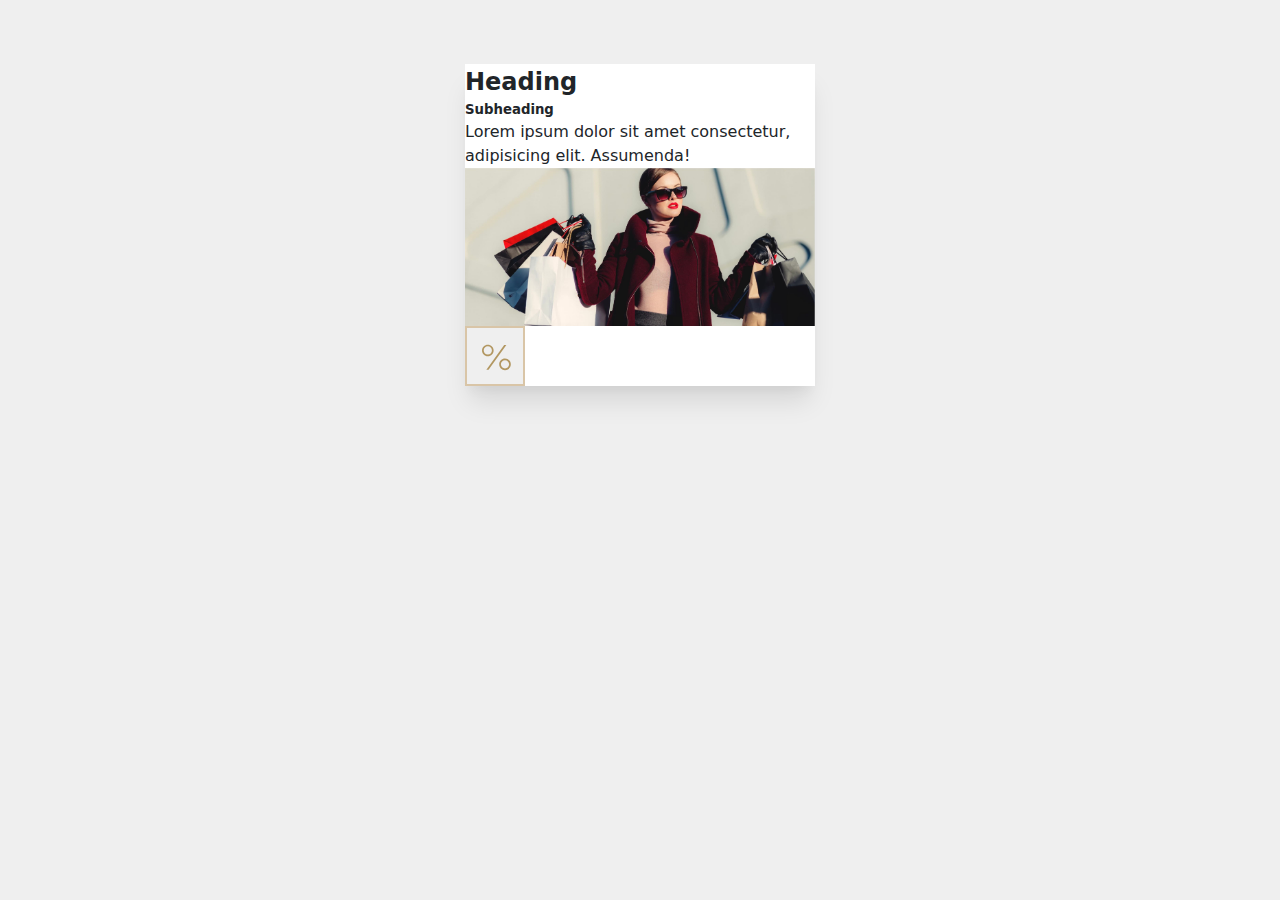
<file: 03. Rotated Logo/assets/index.html>
<!DOCTYPE html>
<html lang="en">
  <head>
    <meta charset="UTF-8" />
    <meta name="viewport" content="width=device-width, initial-scale=1.0" />
    <meta http-equiv="X-UA-Compatible" content="ie=edge" />
    <title>Rotated logo</title>
    <link rel="stylesheet" href="css/reset.css" />
    <link rel="stylesheet" href="css/styles.css" />
  </head>
  <body>
    <div class="card-wrapper">
      <div class="card">
        <div class="content">
          <h2>Heading</h2>
          <h5>Subheading</h5>
          <p>
            Lorem ipsum dolor sit amet consectetur, adipisicing elit. Assumenda!
          </p>
          <img class="image" src="img/fashion.jpg" alt="Girl with bags" />
          <div class="icon">
            <svg viewBox="40 40 40 40">
              <path
                d="M71.113,73.8239 C73.611,73.8239 75.689,71.7829 75.689,69.2829 C75.689,66.8179 73.611,64.7069 71.113,64.7069 C68.648,64.7069 66.535,66.8179 66.535,69.2829 C66.535,71.7829 68.648,73.8239 71.113,73.8239 L71.113,73.8239 Z M71.113,62.8409 C74.738,62.8409 77.59,65.6569 77.59,69.2829 C77.59,72.9099 74.738,75.7599 71.113,75.7599 C67.487,75.7599 64.671,72.9099 64.671,69.2829 C64.671,65.6569 67.487,62.8409 71.113,62.8409 L71.113,62.8409 Z M50.413,75.3729 L70.197,47.9139 L72.627,47.9139 L52.842,75.3729 L50.413,75.3729 Z M52.032,58.4399 C54.532,58.4399 56.573,56.3629 56.573,53.8629 C56.573,51.3989 54.532,49.2869 52.032,49.2869 C49.567,49.2869 47.456,51.3989 47.456,53.8629 C47.456,56.3629 49.567,58.4399 52.032,58.4399 L52.032,58.4399 Z M52.032,47.4209 C55.658,47.4209 58.475,50.2729 58.475,53.8629 C58.475,57.4189 55.658,60.3409 52.032,60.3409 C48.406,60.3409 45.59,57.4189 45.59,53.8629 C45.59,50.2729 48.406,47.4209 52.032,47.4209 L52.032,47.4209 Z"
                id="Fill-2"
                fill="#B29761"
              ></path>
            </svg>
          </div>
        </div>
      </div>
    </div>
  </body>
</html>
</file>
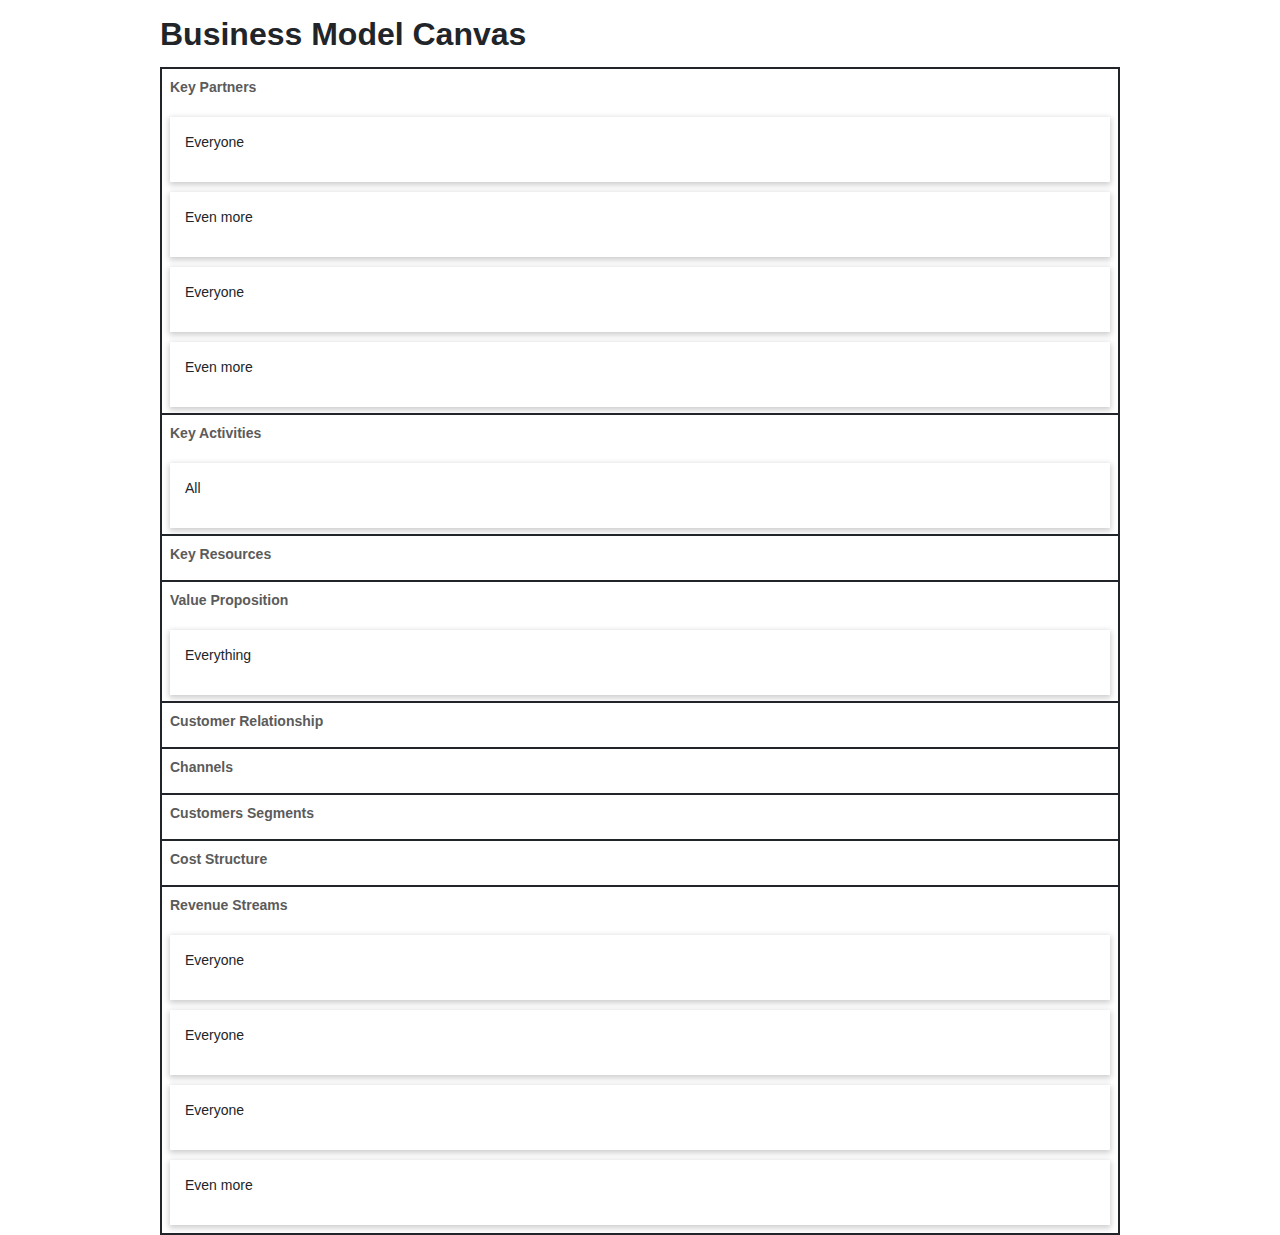
<file: 04. Business Model Canvas/assets/index.html>
<!DOCTYPE html>
<html lang="en">
  <head>
    <meta charset="UTF-8" />
    <meta name="viewport" content="width=device-width, initial-scale=1.0" />
    <meta http-equiv="X-UA-Compatible" content="ie=edge" />
    <title>Rotated logo</title>
    <link rel="stylesheet" href="css/reset.css" />
    <link rel="stylesheet" href="css/styles.css" />
  </head>
  <body>
    <div class="wrapper">
      <h1>Business Model Canvas</h1>
      <section class="bmc">
        <article>
          <h3>Key Partners</h3>
          <ul class="notes">
            <li class="note">Everyone</li>
            <li class="note">Even more</li>
            <li class="note">Everyone</li>
            <li class="note">Even more</li>
          </ul>
        </article>
        <article>
          <h3>Key Activities</h3>
          <ul class="notes">
            <li class="note">All</li>
          </ul>
        </article>
        <article>
          <h3>Key Resources</h3>
        </article>
        <article>
          <h3>Value Proposition</h3>
          <ul class="notes">
            <li class="note">Everything</li>
          </ul>
        </article>
        <article>
          <h3>Customer Relationship</h3>
        </article>
        <article>
          <h3>Channels</h3>
        </article>
        <article>
          <h3>Customers Segments</h3>
        </article>
        <article>
          <h3>Cost Structure</h3>
        </article>
        <article>
          <h3>Revenue Streams</h3>
          <ul class="notes">
            <li class="note">Everyone</li>
            <li class="note">Everyone</li>
            <li class="note">Everyone</li>
            <li class="note">Even more</li>
          </ul>
        </article>
      </section>
    </div>
  </body>
</html>
</file>
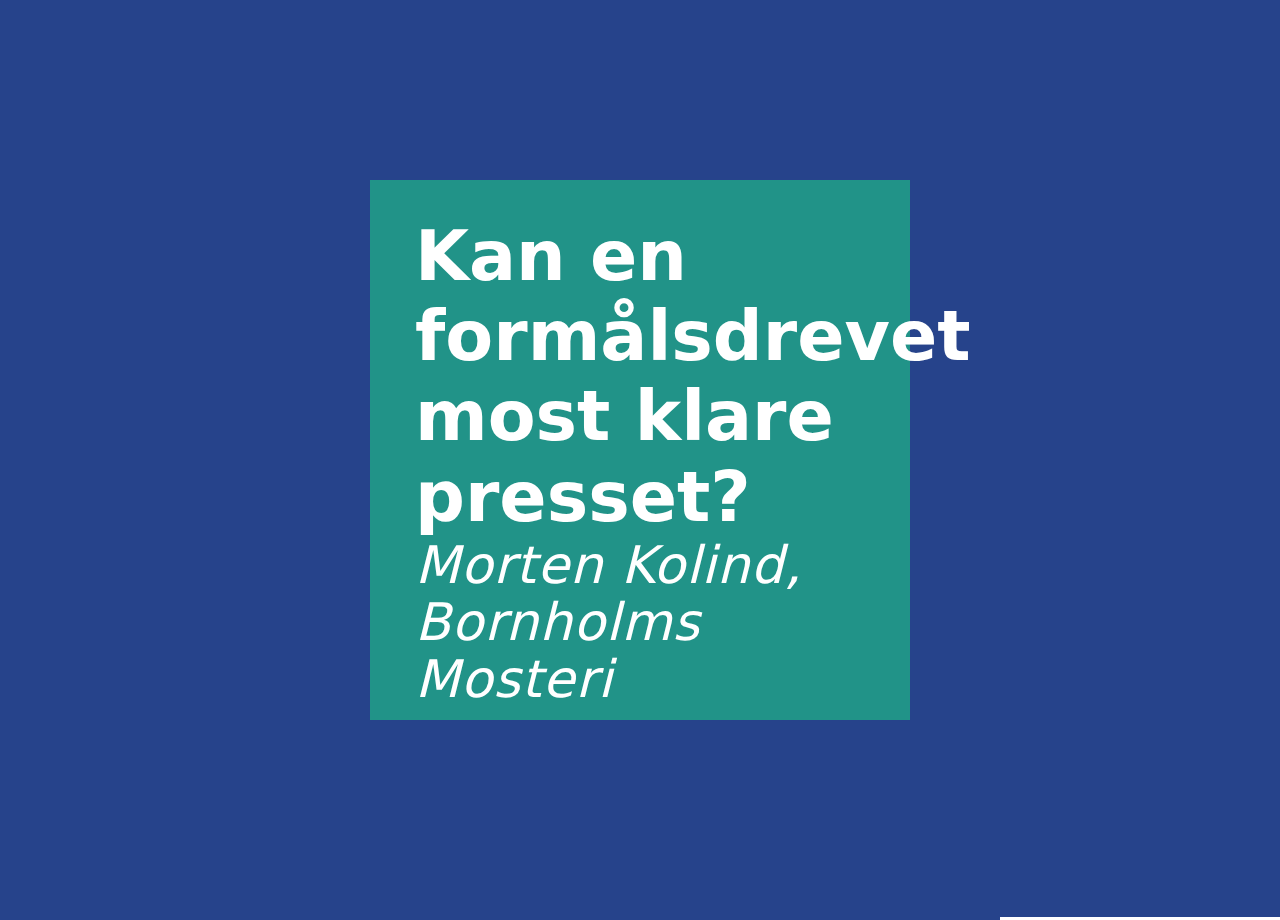
<file: 06. Floating Borders/assets/index.html>
<!DOCTYPE html>
<html lang="en">
  <head>
    <meta charset="UTF-8" />
    <meta name="viewport" content="width=device-width, initial-scale=1.0" />
    <meta http-equiv="X-UA-Compatible" content="ie=edge" />
    <title>Floating Borders</title>
    <link rel="stylesheet" href="css/reset.css" />
    <link rel="stylesheet" href="css/styles.css" />
  </head>
  <body>
    <blockquote class="card">
      <div class="content">
        <p>Kan en formålsdrevet most klare presset?</p>
        <footer>Morten Kolind, <cite>Bornholms Mosteri</cite></footer>
      </div>
    </blockquote>
  </body>
</html>
</file>
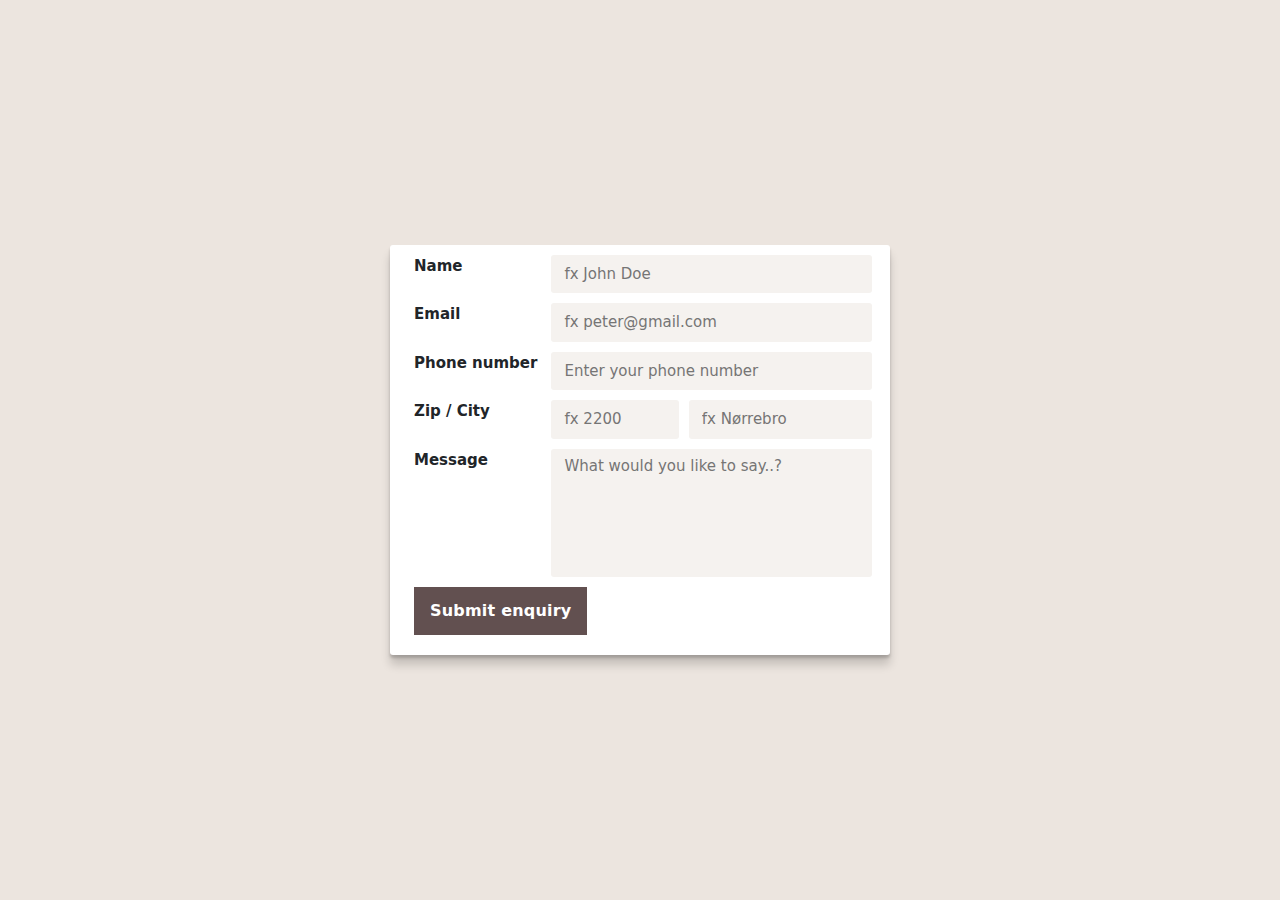
<file: 07. Form/assets/index.html>
<!DOCTYPE html>
<html lang="en">
  <head>
    <meta charset="UTF-8" />
    <meta name="viewport" content="width=device-width, initial-scale=1.0" />
    <meta http-equiv="X-UA-Compatible" content="ie=edge" />
    <title>Form</title>
    <link rel="stylesheet" href="css/reset.css" />
    <link rel="stylesheet" href="css/styles.css" />
  </head>
  <body>
    <form action="#0">
      <label>
        Name
        <input
          type="text"
          name="navn"
          placeholder="fx John Doe"
          pattern="[a-zA-ZæøåÆØÅ\s\-]+"
          required=""
        />
      </label>

      <label>
        Email
        <input
          name="email"
          type="email"
          placeholder="fx peter@gmail.com"
          required=""
        />
      </label>

      <label>
        Phone number
        <input
          type="tel"
          name="tel"
          pattern="[0-9]*"
          placeholder="Enter your phone number"
          required=""
        />
      </label>

      <label for="zip">
        Zip / City
        <input
          type="text"
          name="zip"
          maxlength="4"
          placeholder="fx 2200"
          pattern="[0-9]{4}"
          required=""
        />
        <input
          type="text"
          name="city"
          placeholder="fx Nørrebro"
          pattern="[a-zA-ZæøåÆØÅ\s\-]+"
          required=""
        />
      </label>

      <label>
        Message
        <textarea
          id="message"
          name="besked"
          rows="5"
          placeholder="What would you like to say..?"
          required=""
        ></textarea>
      </label>

      <button class="btn" type="submit">Submit enquiry</button>
    </form>
  </body>
</html>
</file>
<file: 03. Rotated Logo/assets/css/styles.css>
body {
  background: #efefef;
}

.card-wrapper {
  padding: 0 30px;
}

.card {
  margin: 4em auto;
  max-width: 350px;
  box-shadow: 0 20px 25px -5px rgba(0, 0, 0, 0.1),
    0 10px 10px -5px rgba(0, 0, 0, 0.04);
  background: #fff;
}

p {
  margin: 0;
}

.image {
  width: 100%;
}

.icon {
  padding: 10px;
  height: 60px;
  width: 60px;
  background: #efefef;
  border: 2px solid rgba(195, 155, 95, 0.5);
}

.icon svg {
  fill: hsl(47, 3%, 42%);
}
</file>
<file: 04. Business Model Canvas/assets/css/styles.css>
body {
  display: flex;
  flex-direction: column;
  font-family: sans-serif;
}

.wrapper {
  margin: auto;
  max-width: 960px;
  width: 100%;
}

.bmc {
  display: grid;
  padding: 2px;
}

.bmc,
.bmc > article {
  background: #fff;
}

.bmc > article {
  display: grid;
  position: relative;
  gap: 10px;
  grid-template-rows: 30px;
  grid-auto-rows: 65px;
  padding: 8px;
  box-shadow: 0 0 0 2px;
}

.bmc h3 {
  margin: 0;
  font-size: 14px;
  color: #5b5b5b;
}

/* Disregards the .notes container entirely and lets the children participate in the grid or flex layout */
.bmc > article .notes {
  display: contents;
}

.note {
  padding: 15px;
  font-size: 14px;
  box-shadow: 0 2px 6px 1px rgba(0, 0, 0, 0.2);
}

/* Style resets */
* {
  box-sizing: border-box;
  margin: 0;
  padding: 0;
}

html,
body {
  height: 100%;
}

a,
a:visited,
a:focus,
a:active,
a:link {
  text-decoration: none;
  outline: 0;
}

a {
  color: currentColor;
  transition: 0.2s ease-in-out;
}

h1,
h2,
h3,
h4 {
  margin: 0.3em 0;
}

ul {
  padding: 0;
  list-style: none;
}

img {
  vertical-align: middle;
  height: auto;
  width: 100%;
}
</file>
<file: 06. Floating Borders/assets/css/styles.css>
.card {
  width: 60vmin;
  height: 60vmin;
  background: #219388;
}

.content {
  display: flex;
  flex-direction: column;
  padding: 4vmin 5vmin;
  font-size: 7.75vmin;
  font-weight: 700;
  color: #fff;
  line-height: 1.15;
  margin: 0;
  height: 100%;
<<<<<<< HEAD
  position: relative;
=======
>>>>>>> 99562c8db65a7bfb90d1b508f32a81843bba214e
}

p {
  margin: 0;
}

footer {
  font-weight: 200;
  letter-spacing: 1px;
  font-style: italic;
  line-height: 1.1;
  color: #fff;
  font-size: 5.75vmin;
  margin-top: auto;
}

/* Demo set up */
html,
body {
  height: 100%;
}

body {
  display: grid;
  place-items: center;
  background: #26438b;
}
<<<<<<< HEAD

.content::before {
  content: "";
  height: calc(25% - 20px);
  width: calc(25% - 20px);
  position: absolute;
  top: -20px;
  left: -20px;
  border: solid white;
  border-bottom: 5px;
  border-right: 5px;
}

.content::after {
  content: "";
  height: calc(25% - 20px);
  width: calc(25% - 20px);
  position: absolute;
  bottom: -20px;
  right: -20px;
  border: solid white;
  border-top: 5px;
  border-left: 5px;
}
=======
>>>>>>> 99562c8db65a7bfb90d1b508f32a81843bba214e
</file>
<file: 07. Form/assets/css/styles.css>
html {
  font-size: 20px;
}

form {
  position: relative;
  padding: 10px 18px 20px 24px;
  background: #fff;
  border-radius: 3px;
  width: 500px;
  box-shadow: 0 10px 10px 0 rgba(0, 0, 0, 0.164), 0 3px 3px 0 rgba(0, 0, 0, 0.185);
}

label {
  font-size: 0.75rem;
  font-weight: 600;
  display: flex;
  margin-bottom: 10px;
}

input,
textarea {
  padding: 8px 20px 8px 13px;
  background: hsla(28, 25%, 95%, 1);
  font-size: 0.75rem;
  width: 70%;
  resize: none;
  font-weight: 400;
  margin-left: auto;

  -webkit-appearance: none;
  outline: none;
  transition: all 0.25s ease;
  border: none;
  border-radius: 3px;
}

input:focus,
textarea:focus {
  background: hsla(28, 25%, 95%, 0);
  border: 1px rgb(219, 218, 218) solid;
}

input:focus {
  background-position-x: calc(100% - 16px);
  background-position-y: 50%;
  background-size: 20px 20px;
  background-repeat: no-repeat;
  /* color: currentColor; */
}

button[type="submit"] {
  font-weight: 600;
  letter-spacing: 0.2px;
  font-size: 0.8rem;
  border: 0;
  background: hsla(0, 10%, 35%, 1);
  color: #fff;

  -webkit-appearance: none;
  outline: none;
  cursor: pointer;
  transition: all 0.15s ease;
}

button:hover {
  box-shadow: 0 20px 20px 0 rgba(0, 0, 0, 0.062), 0 3px 3px 0 rgba(0, 0, 0, 0.075);
}

html,
body {
  height: 100%;
}

body {
  display: grid;
  place-items: center;
  background: #ece5df;
}

label[for="zip"] > input:nth-child(1) {
  width: calc(30% - 10px);
}

label[for="zip"] > input:nth-child(2) {
  width: 40%;
  margin-left: 10px;
}
</file>
